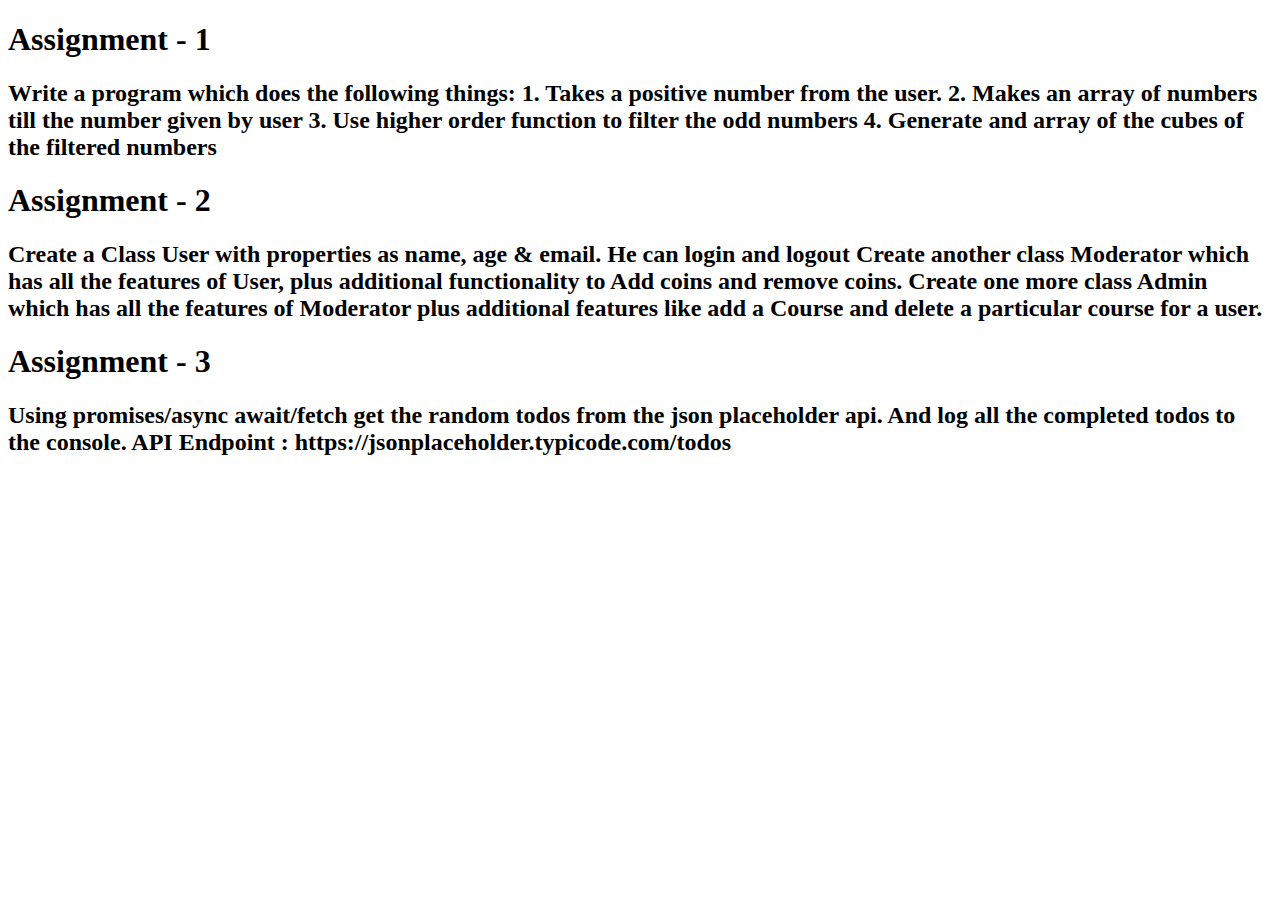
<file: DAY - 5/index.html>
<!DOCTYPE html>
<html lang="en">
<head>
    <meta charset="UTF-8">
    <meta name="viewport" content="width=device-width, initial-scale=1.0">
    <title>DAY - 5 Assignment</title>
</head>
<body>
    <h1>Assignment - 1</h1>
    <h2>Write a program which does the following things: 
        1. Takes a positive number from the user. 
        2. Makes an array of numbers till the number given by user 
        3. Use higher order function to filter the odd numbers 
        4. Generate and array of the cubes of the filtered numbers </h2>
    <script src="scripts/Assignment1.js"></script>
    <h1>Assignment - 2</h1>
    <h2>Create a Class User with properties as name, age & email. 
        He can login and logout 
        Create another class Moderator which has all the features of User, plus additional functionality to Add coins and remove coins. 
        Create one more class Admin which has all the features of Moderator plus additional features like add a Course and delete a particular course for a user.</h2>
    <script src="scripts/Assignment2.js"></script>
    <h1>Assignment - 3</h1>
    <h2>Using promises/async await/fetch get the random todos from the json placeholder api. And log all the completed todos to the console.  API Endpoint : ​https://jsonplaceholder.typicode.com/todos </h2>
    <script src="scripts/Assignment3.js"></script>
</body>
</html>
</file>
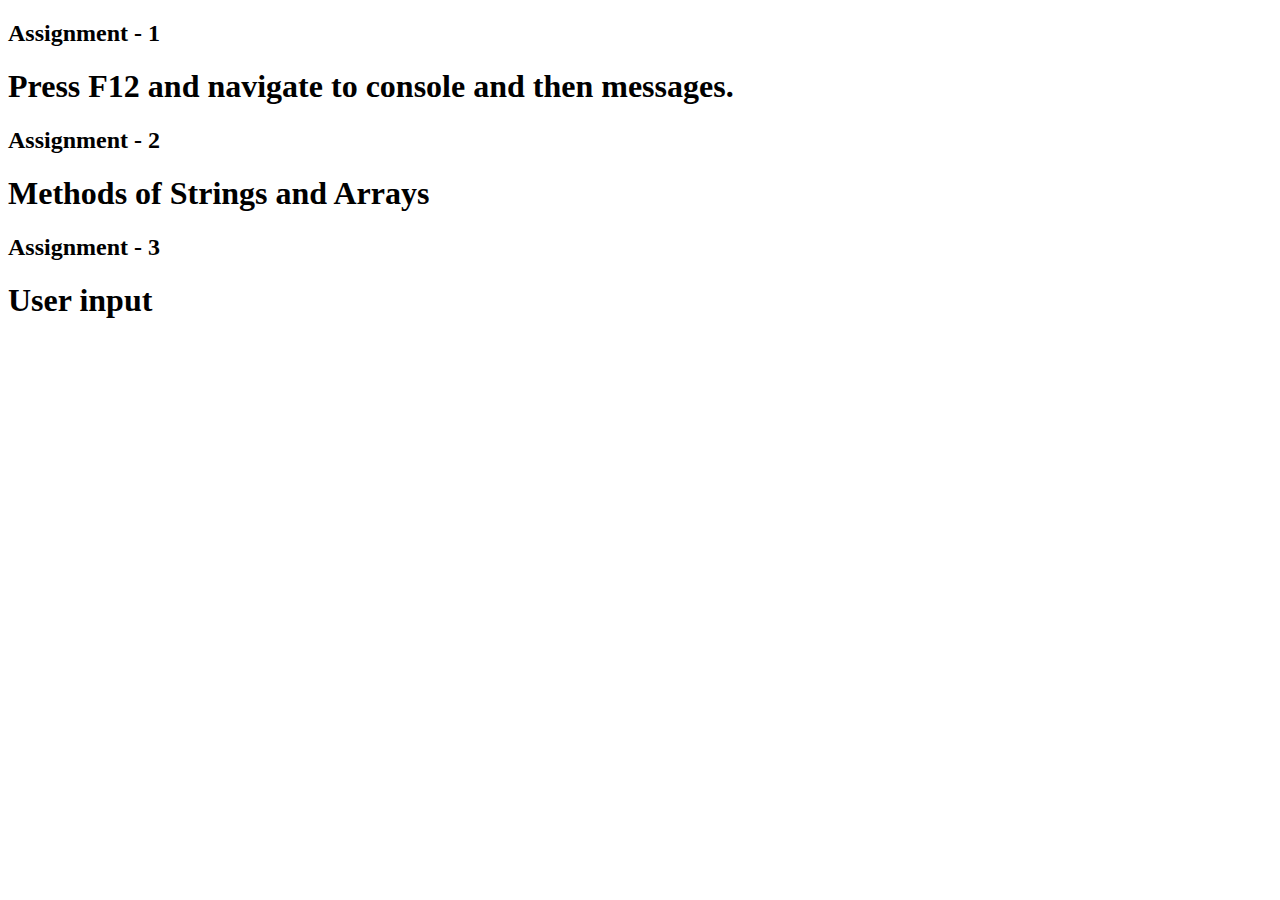
<file: DAY-2 Assignments/index.html>
<!DOCTYPE html>
<html lang="en">
<head>
    <meta charset="UTF-8">
    <meta name="viewport" content="width=device-width, initial-scale=1.0">
    <title>Assignments</title>
</head>
<body>
    <h2>Assignment - 1</h2>
    <h1>Press F12 and navigate to console and then messages.</h1>
    <script src = "scripts/Assignment1.js"></script>
    <h2>Assignment - 2</h2>
    <h1>Methods of Strings and Arrays</h1>
    <script src = "scripts/Assignment2.js"></script>
    <h2>Assignment - 3</h2>
    <h1>User input</h1>
    <script src = "scripts/Assignment3.js"></script>
    
</body>
</html>
</file>
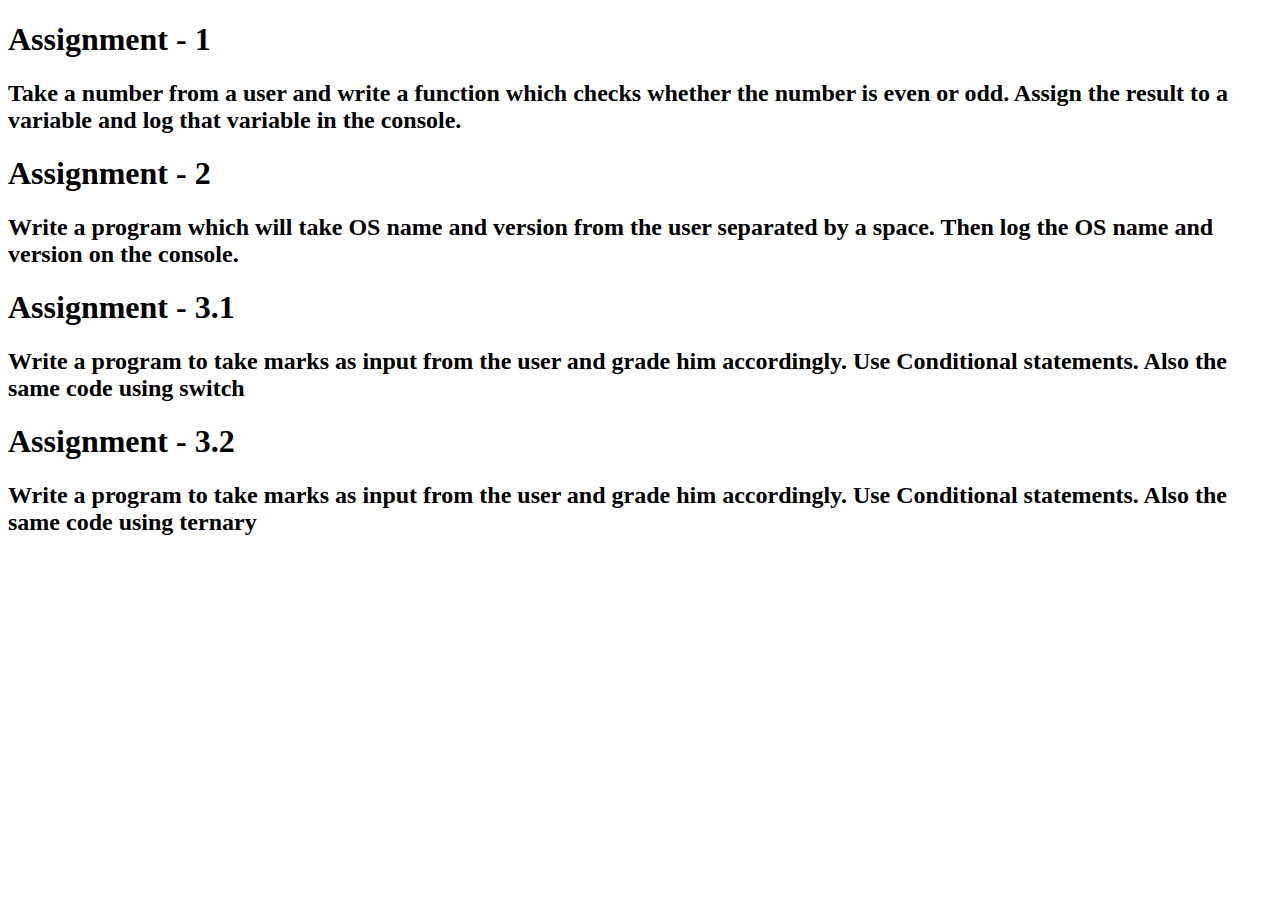
<file: DAY-3 Assignments/index.html>
<!DOCTYPE html>
<html lang="en">
<head>
    <meta charset="UTF-8">
    <meta name="viewport" content="width=device-width, initial-scale=1.0">
    <title>Day - 3 Assignments</title>
</head>
<body>
    <h1>Assignment - 1</h1>
    <h2>Take a number from a user and write a function which checks whether the number is even or odd. Assign the result to a variable and log that variable in the console.</h2>
    <script src="scripts/Assignment1.js"></script>
    <h1>Assignment - 2</h1>
    <h2>Write a program which will take OS name and version from the user separated by a space. Then log the OS name and version on the console.</h2>
    <script src="scripts/Assignment2.js"></script>
    <h1>Assignment - 3.1</h1>
    <h2>Write a program to take marks as input from the user and grade him accordingly. Use Conditional statements. Also the same code using switch</h2>
    <script src="scripts/Assignment3.1.js"></script>
    <h1>Assignment - 3.2</h1>
    <h2>Write a program to take marks as input from the user and grade him accordingly. Use Conditional statements. Also the same code using ternary </h2>
    <script src="scripts/Assignment3.2.js"></script>
</body>
</html>
</file>
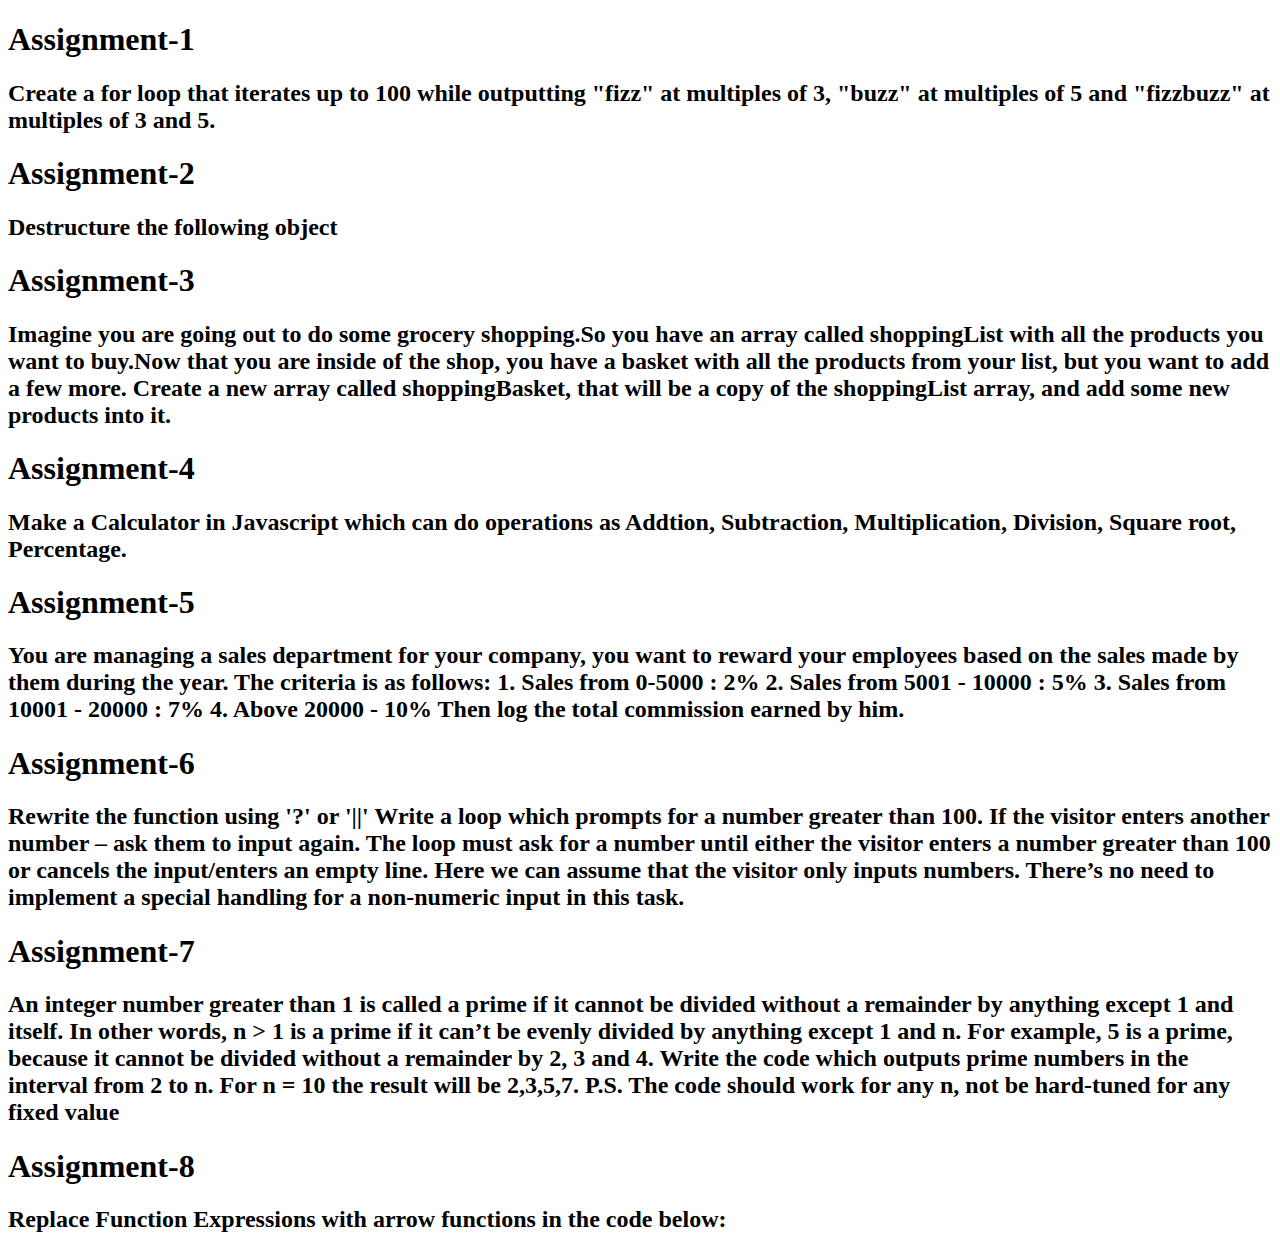
<file: DAY-4 Assignments/index.html>
<!DOCTYPE html>
<html lang="en">
<head>
    <meta charset="UTF-8">
    <meta name="viewport" content="width=device-width, initial-scale=1.0">
    <title>Day-4 Assignments</title>
</head>
<body>
    <h1>Assignment-1</h1>
    <h2>Create a for loop that iterates up to 100 while outputting "fizz" at multiples of 3, "buzz" at multiples of 5 and "fizzbuzz" at multiples of 3 and 5.</h2>
    <script src = "scripts/Assignment1.js"></script> 
    <h1>Assignment-2</h1>
    <h2>Destructure the following object</h2>
    <script src = "scripts/Assignment2.js"></script>
    <h1>Assignment-3</h1>
    <h2>Imagine you are going out to do some grocery shopping.So you have an array called shoppingList with all the products you want to buy.Now that you are inside of the shop, you have a basket with all the products from your list, but you want to add a few more. Create a new array called shoppingBasket, that will be a copy of the shoppingList array, and add some new products into it.</h2>
    <script src = "scripts/Assignment3.js"></script>
    <h1>Assignment-4</h1>
    <h2>Make a Calculator in Javascript which can do operations as Addtion, Subtraction, Multiplication, Division, Square root, Percentage. </h2>
    <script src = "scripts/Assignment4.js"></script>
    <h1>Assignment-5</h1>
    <h2>You are managing a sales department for your company, you want to reward your employees based on the sales made by them during the year. 
        The criteria is as follows: 
        1. Sales from 0-5000 : 2% 2. Sales from 5001 - 10000 : 5% 3. Sales from 10001 - 20000 : 7% 4. Above 20000 - 10% 
        Then log the total commission earned by him.</h2>
    <script src = "scripts/Assignment5.js"></script>
    <h1>Assignment-6</h1>
    <h2>Rewrite the function using '?' or '||' 
        Write a loop which prompts for a number greater than 100. If the visitor enters another number – ask them to input again. 
        The loop must ask for a number until either the visitor enters a number greater than 100 or cancels the input/enters an empty line. 
        Here we can assume that the visitor only inputs numbers. There’s no need to implement a special handling for a non-numeric input in this task.</h2>
    <script src = "scripts/Assignment6.js"></script>
    <h1>Assignment-7</h1>
    <h2>An integer number greater than 1 is called a ​prime​ if it cannot be divided without a remainder by anything except 1 and itself. 
        In other words, n > 1 is a prime if it can’t be evenly divided by anything except 1 and n. 
        For example, 5 is a prime, because it cannot be divided without a remainder by 2, 3 and 4. 
        Write the code which outputs prime numbers in the interval from 2 to n. 
        For n = 10 the result will be 2,3,5,7. 
        P.S. The code should work for any n, not be hard-tuned for any fixed value</h2>
    <script src = "scripts/Assignment7.js"></script>
    <h1>Assignment-8</h1>
    <h2>Replace Function Expressions with arrow functions in the code below:</h2>
    <script src = "scripts/Assignment8.js"></script>   
</body>
</html>
</file>
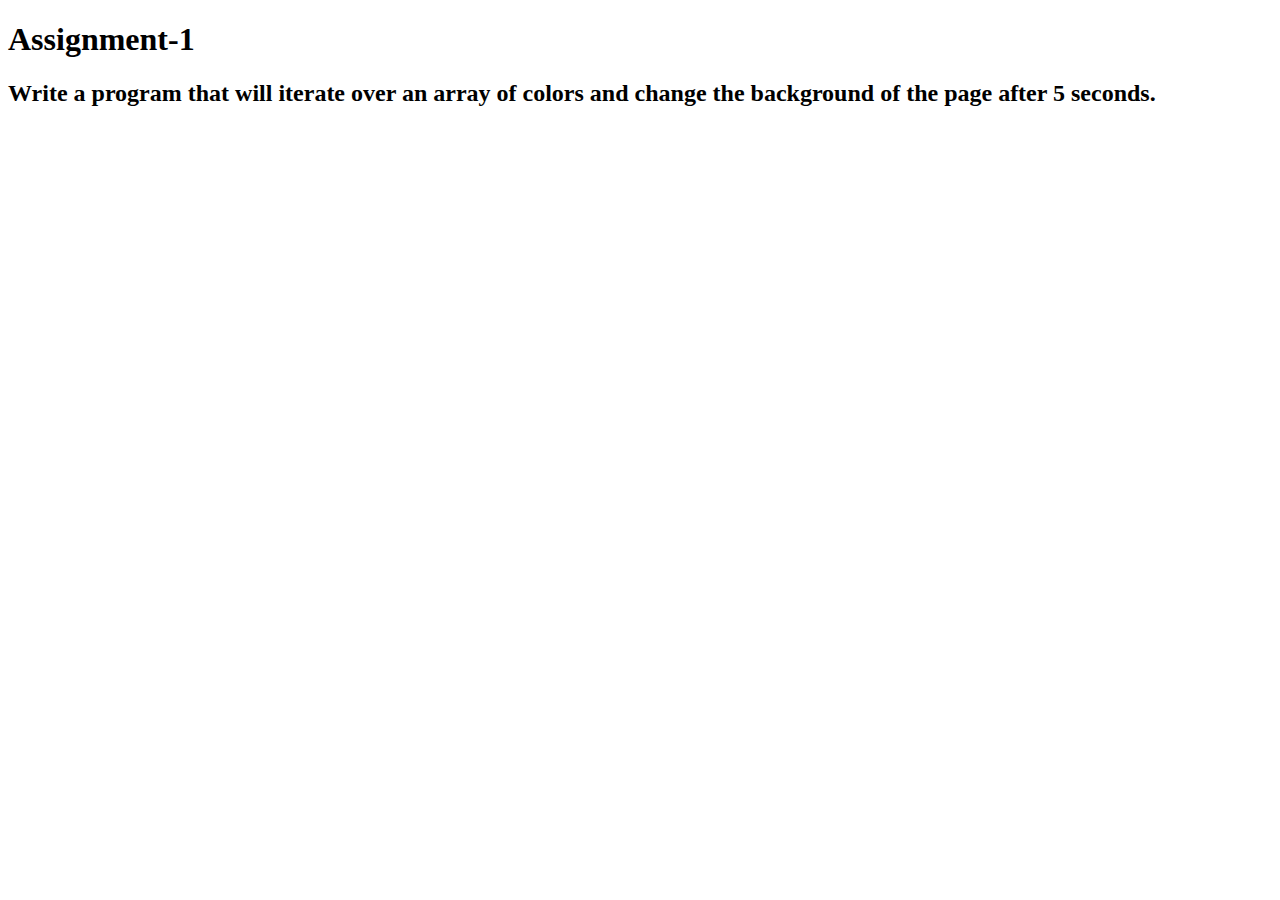
<file: DAY-6 Assignment/index.html>
<!DOCTYPE html>
<html lang="en">
<head>
    <meta charset="UTF-8">
    <meta name="viewport" content="width=device-width, initial-scale=1.0">
    <title>Day-6 Assignment</title>
</head>
<body>
    <h1>Assignment-1</h1>
    <h2>Write a program that will iterate over an array of colors and change the background of the page after 5 seconds.</h2>
    <script>
        var c=["blue","green","yellow","red","orange"];
  function changeColor(){
        var randomcolor = c[Math.floor(Math.random() * c.length)];
        document.body.style.backgroundColor = randomcolor;
            
        }
function start(){
             setInterval(changeColor, 5000);
  }
  
  start()
  console.log(start);
    </script>
</body>
</html>
</file>
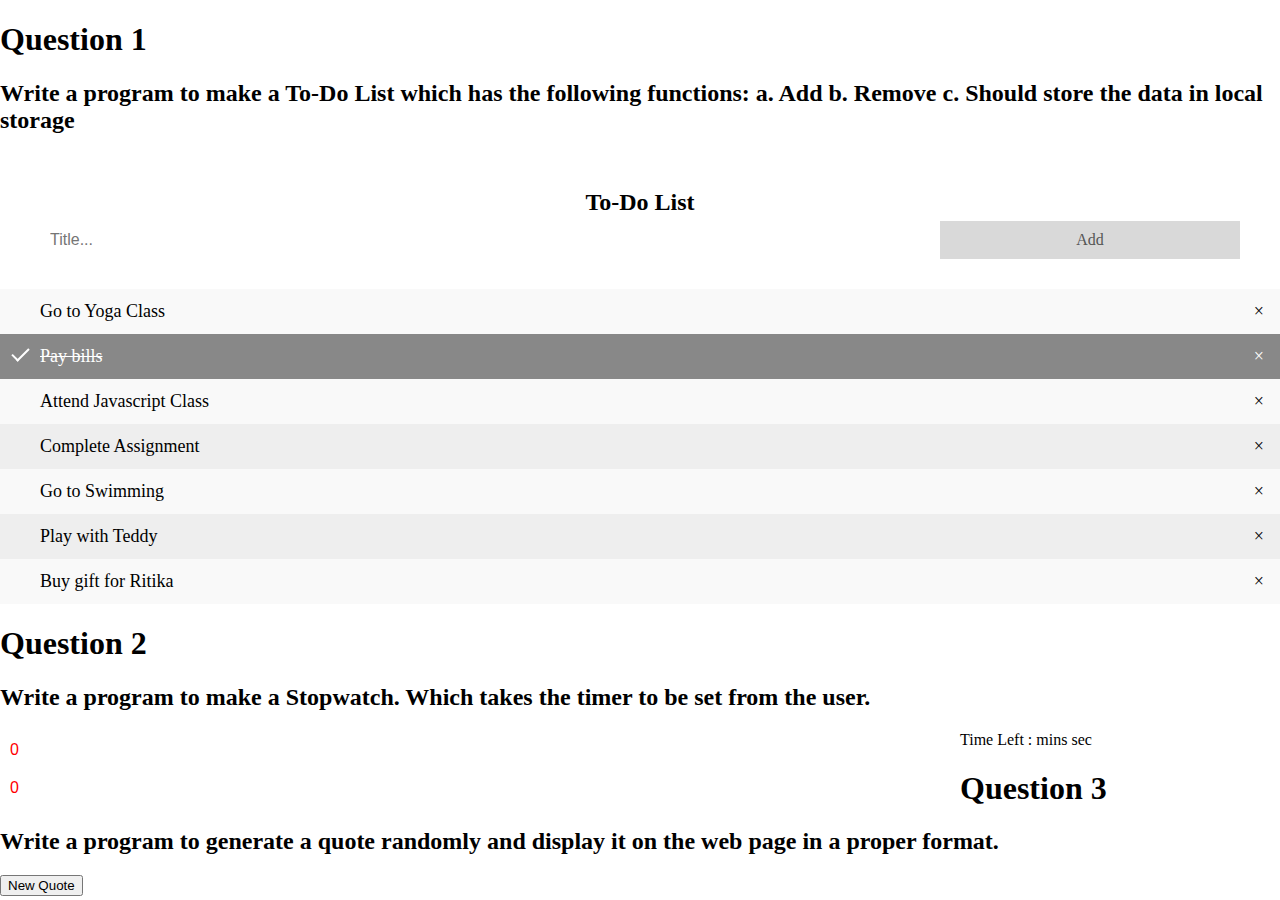
<file: Mini Project/index.html>
<!DOCTYPE html>
<html lang="en">
<head>
    <meta charset="UTF-8">
    <meta name="viewport" content="width=device-width, initial-scale=1.0">
    <title>Mini Project</title>
</head>
<body>
    <h1>Question 1</h1>
    <h2>Write a program to make a To-Do List which has the following functions: 
        a. Add b. Remove c. Should store the data in local storage</h2>
        <style>
            body {
  margin: 0;
  min-width: 250px;
}
* {
  box-sizing: border-box;
}
ul {
  margin: 0;
  padding: 0;
}
ul li {
  cursor: pointer;
  position: relative;
  padding: 12px 8px 12px 40px;
  list-style-type: none;
  background: #eee;
  font-size: 18px;
  transition: 0.2s;
}
ul li:nth-child(odd) {
  background: #f9f9f9;
}
ul li:hover {
  background: #ddd;
}
ul li.checked {
  background: #888;
  color: #fff;
  text-decoration: line-through;
}
ul li.checked::before {
  content: '';
  position: absolute;
  border-color: #fff;
  border-style: solid;
  border-width: 0 2px 2px 0;
  top: 10px;
  left: 16px;
  transform: rotate(45deg);
  height: 15px;
  width: 7px;
}
.close {
  position: absolute;
  right: 0;
  top: 0;
  padding: 12px 16px 12px 16px;
}
.header {
  background-color: white;
  padding: 30px 40px;
  color: black;
  text-align: center;
}
.header:after {
  content: "";
  display: table;
  clear: both;
}
input {
  margin: 0;
  border: none;
  border-radius: 0;
  width: 75%;
  padding: 10px;
  float: left;
  font-size: 16px;
}
.addBtn {
  padding: 10px;
  width: 25%;
  background: #d9d9d9;
  color: #555;
  float: left;
  text-align: center;
  font-size: 16px;
  cursor: pointer;
  transition: 0.3s;
  border-radius: 0;
}
.addBtn:hover {
  background-color: #bbb;
}            
        </style>
        <div id="myDIV" class="header">
            <h2 style="margin:5px">To-Do List</h2>
            <input type="text" id="myInput" placeholder="Title...">
            <span onclick="newElement()" class="addBtn">Add</span>
          </div>
          
          <ul id="myUL">
            <li>Go to Yoga Class</li>
            <li class="checked">Pay bills</li>
            <li>Attend Javascript Class</li>
            <li>Complete Assignment</li>
            <li>Go to Swimming</li>
            <li>Play with Teddy</li>
            <li>Buy gift for Ritika</li>
          </ul>
        <script src="scripts/Question1.js"></script>
        

    <h1>Question 2</h1>
    <h2>Write a program to make a Stopwatch. Which takes the timer to be set from the user.</h2>
    <script src="scripts/Question2.js"></script>
    <body onload="cd();"> 
        <div> 
            Time Left :
            <input id="min" > mins
            <input id="sec" > sec
        </div> 

    <h1>Question 3</h1>
    <h2>Write a program to generate a quote randomly and display it on the web page in a proper format.</h2>
        <div id="quoteDisplay">
        </div>
        <button onclick="newQuote()">New Quote</button>
        <script src="scripts/Question3.js"></script>
</body>
</html>
</file>
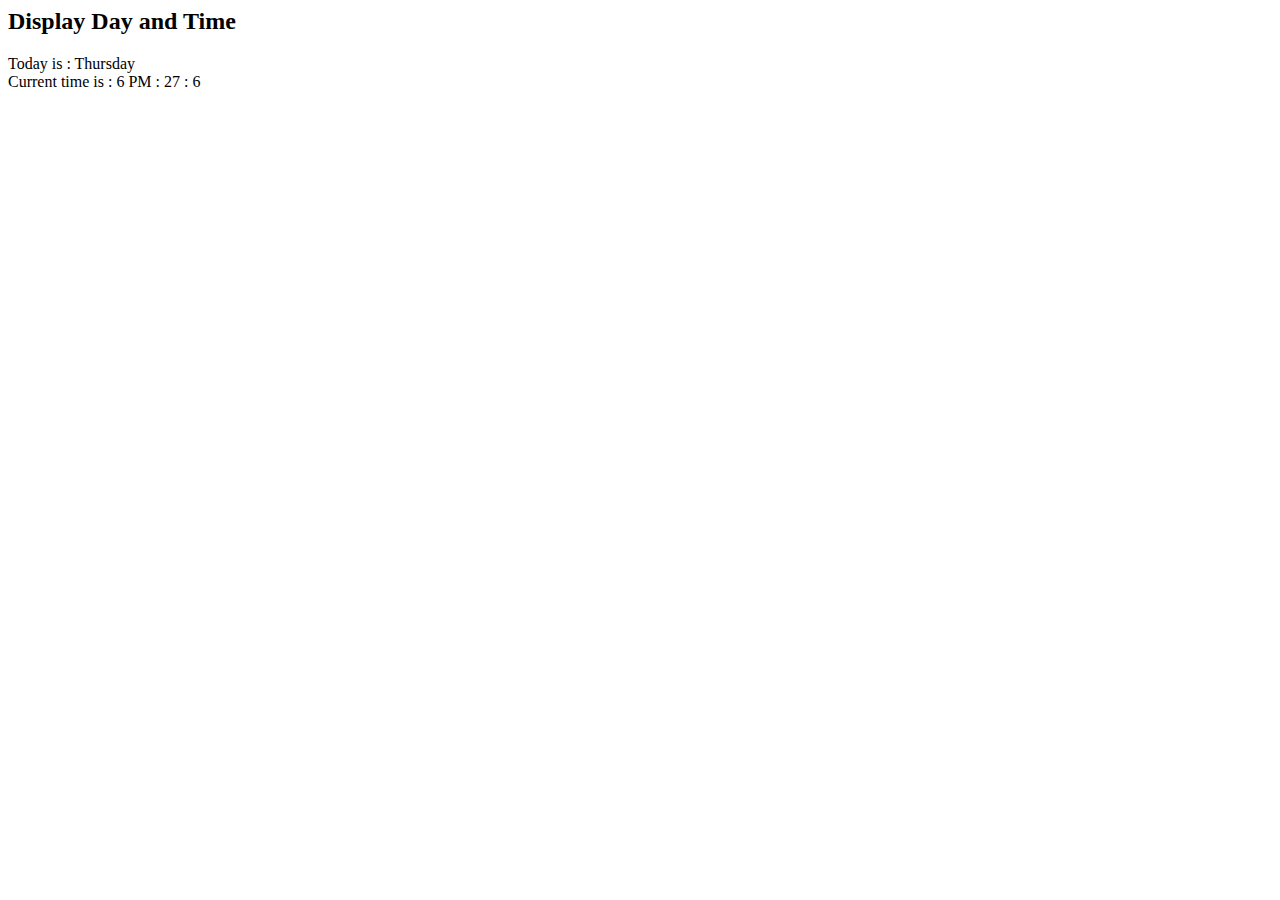
<file: DAY-2 JS Assignments/Assignment-1.html>
<html>
    <head>
        <h2>Display Day and Time</h2>
        <body>
            <script>
        var myDate = new Date(); 
        var myDay = myDate.getDay(); 
        var weekday = ['Sunday', 'Monday', 'Tuesday', 'Wednesday', 'Thursday', 'Friday', 'Saturday']; 
        document.write("Today is : " + weekday[myDay]); 
        document.write("<br/>"); 
        var hours = myDate.getHours(); 
        var ampm = hours >= 12 ? 'PM' : 'AM'; 
        hours = hours % 12; 
        hours = hours ? hours : 12; 
        var minutes = myDate.getMinutes(); 
        minutes = minutes < 10 ? '0' + minutes : minutes; 
        var myTime = hours + " " + ampm + " : " + minutes + " : " + myDate.getSeconds(); 
        document.write("\tCurrent time is : " + myTime);         
            </script>
        </body>
    </head>
</html>
</file>
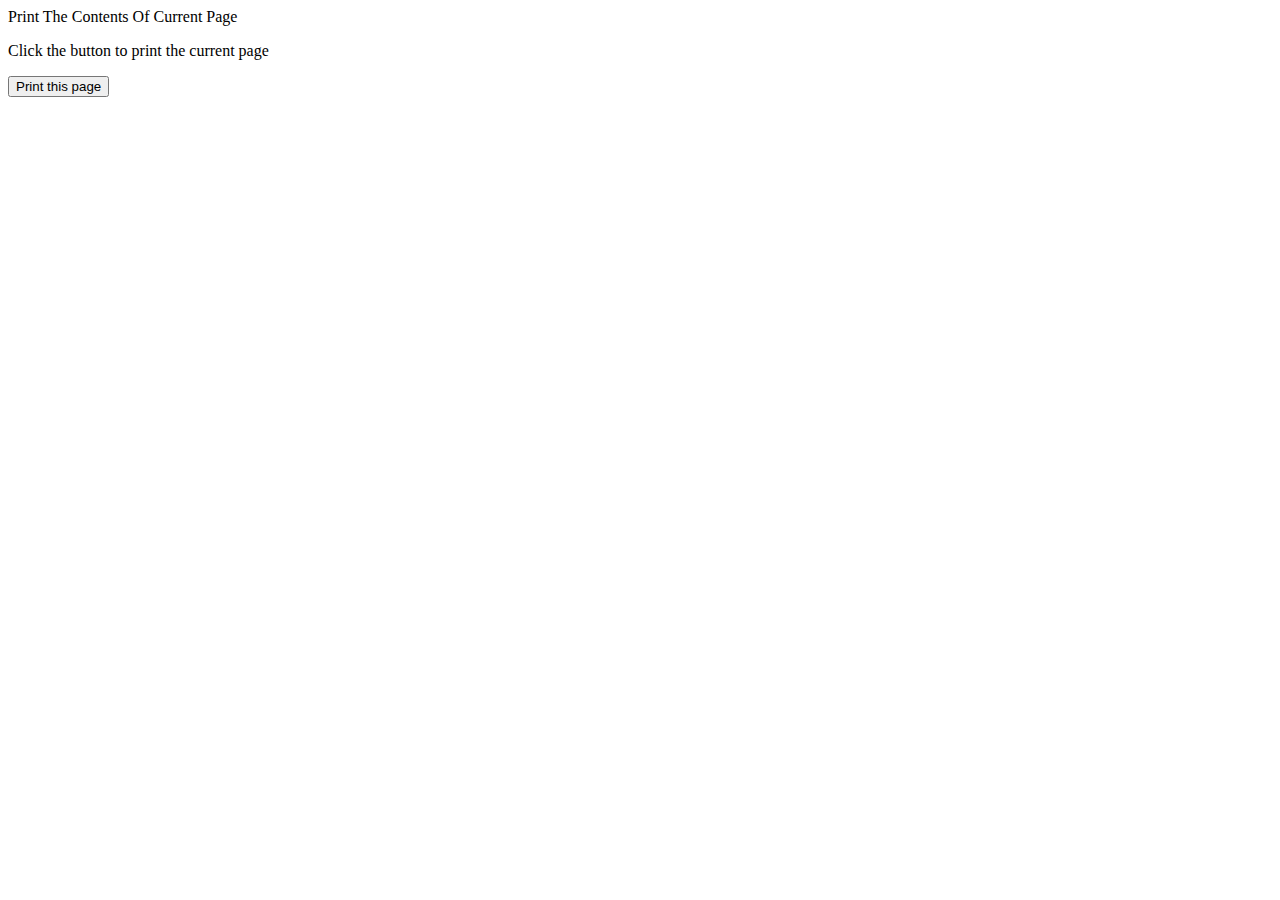
<file: DAY-2 JS Assignments/Assignment-2.html>
<html>
    <body>
        <h21>Print The Contents Of Current Page</h21>
        <p>Click the button to print the current page</p>
        <button onclick="window.print()">Print this page</button>
    </body>
</html>
</file>
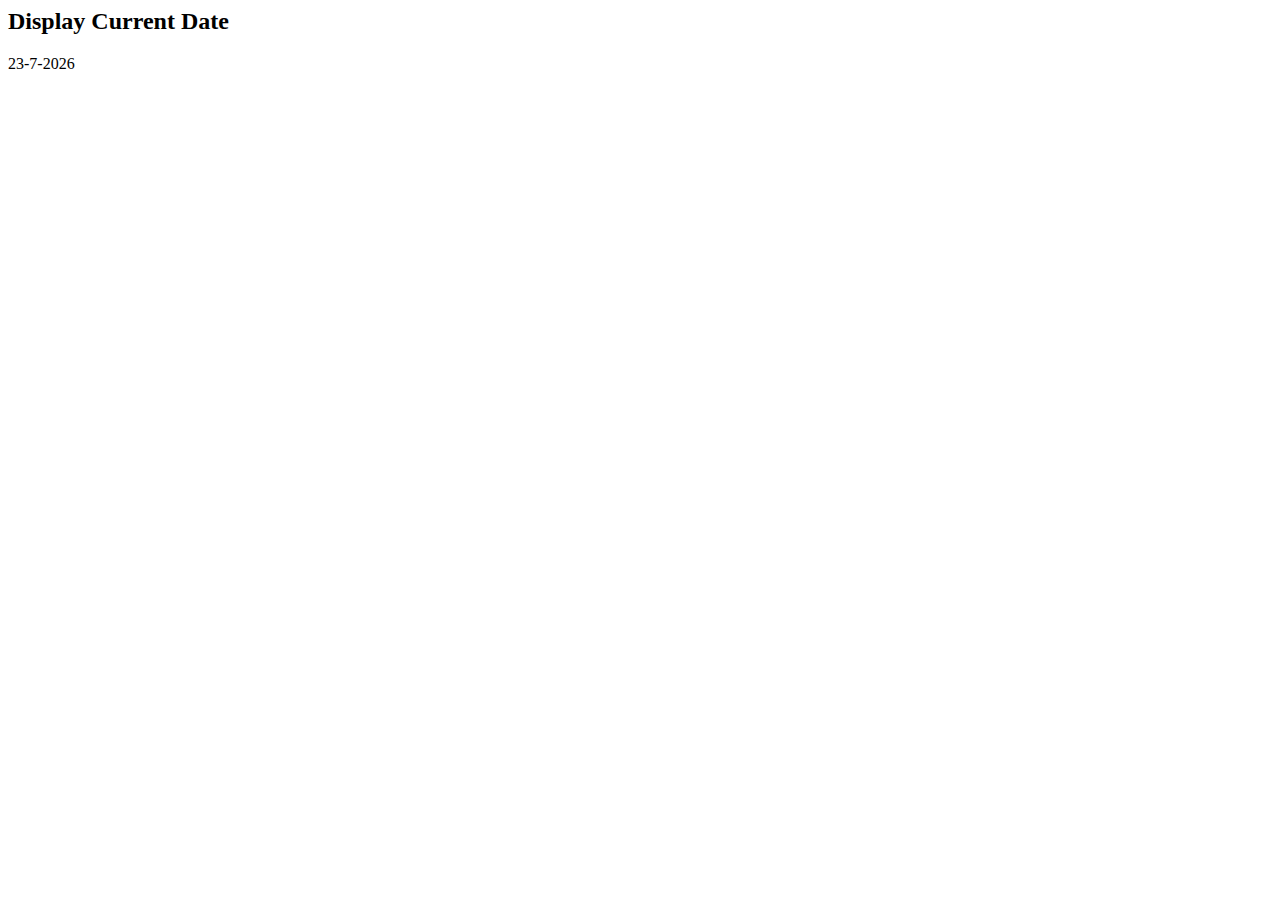
<file: DAY-2 JS Assignments/Assignment-3.html>
<html>
    <head>
        <h2>Display Current Date</h2>
        <body>
            <p id="p1"></p>
            <script>
                var today = new Date();
                var date = today.getDate()+'-'+(today.getMonth()+1)+'-'+today.getFullYear();
                document.getElementById("p1").innerHTML = date;
            </script>
        </body>
    </head>
</html>
</file>
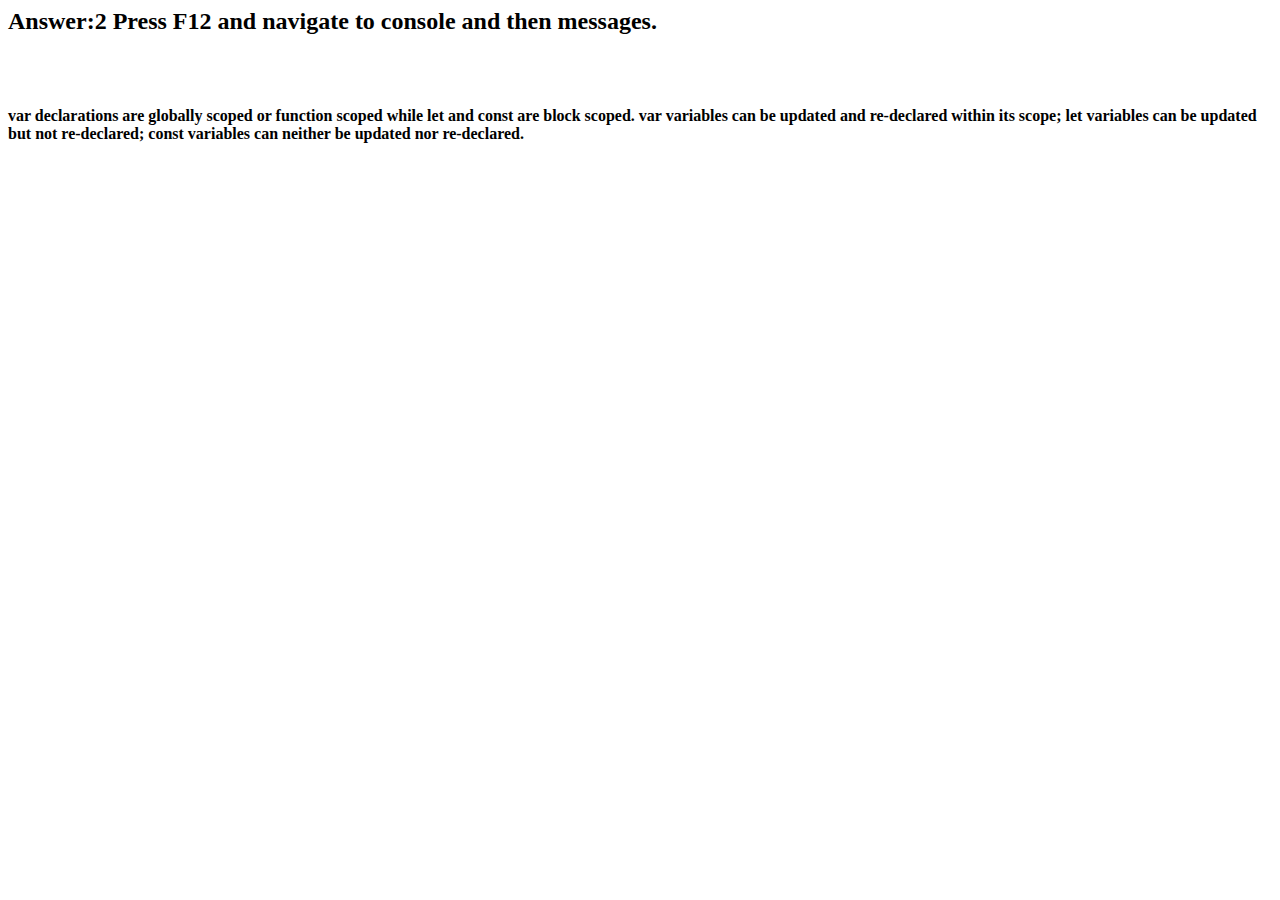
<file: DAY-3-1 JS Assignments/Assignment 2.html>
<html>

<head>
    <title>Difference between var, let and const</title>
</head>

<body>
    <h2>Answer:2 Press F12 and navigate to console and then messages.</h2>
    <br>
    <br>
    <p><b>var declarations are globally scoped or function scoped while let and const are block scoped. var variables can be updated and re-declared within its scope; let variables can be updated but not re-declared; const variables can neither be updated nor re-declared.</b></p>

    <script>
        // Var

        // 1. String
        var name = "Prasoon Garg";
        console.log(typeof (name));
        // 2. Number
        var age = 21;
        console.log(typeof (age));
        // 3. Array
        var languages = ["Hindi", "English"];
        console.log(typeof (languages));


        // Let
        {
            let city;
            let name = "Saikiran";
            console.log("Using Let: ", name);
            name = "Prasad Savanth";
            console.log("cahnging the (let)name in block scope: ", name);
        }
        console.log('Printing name outside block: ', name);

        // const
        const country = "India";
        console.log(country);
        const Subjects = ["Maths", "Chemistry"];
        console.log(Subjects);
        Subjects.push("Physics");
        console.log(Subjects);
    </script>
</body>

</html>
</file>
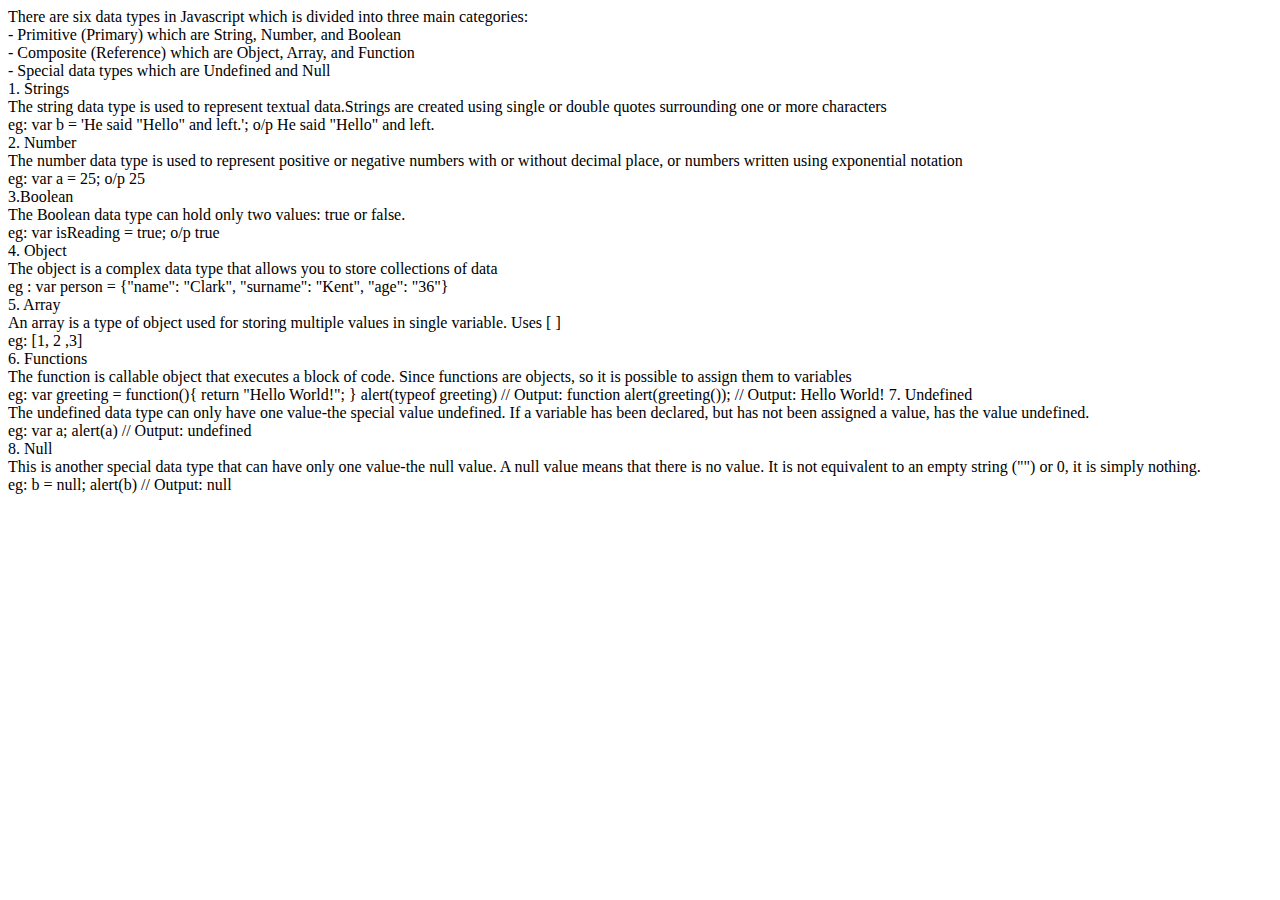
<file: DAY-3-1 JS Assignments/Assignment 3.html>
<html>
    <head>
        <title>Data types in Javascript</title>
        <body>
            There are six data types in Javascript which is divided into three main categories:
            <br/>
            - Primitive (Primary) which are String, Number, and Boolean
            <br/>
            - Composite (Reference) which are Object, Array, and Function
            <br/>
            - Special data types which are Undefined and Null 
            <br/>
            1. Strings
            <br/>
            The string data type is used to represent textual data.Strings are created using single or double quotes surrounding one or more characters
            <br/>
            eg:
                var b = 'He said "Hello" and left.';
                o/p He said "Hello" and left.
            <br/>
            2. Number
            <br/>
            The number data type is used to represent positive or negative numbers with or without decimal place, or numbers written using exponential notation
            <br/>
            eg:
                var a = 25; 
                o/p 25
            <br/>
            3.Boolean
            <br/>
            The Boolean data type can hold only two values: true or false.
            <br/>
            eg:
                var isReading = true;
                o/p true
            <br/>
            4. Object 
            <br/>
            The object is a complex data type that allows you to store collections of data
            <br/>
            eg :
                var person = {"name": "Clark", "surname": "Kent", "age": "36"}
            <br/>
            5. Array
            <br/>
            An array is a type of object used for storing multiple values in single variable. Uses [ ]
            <br/>
            eg: 
                [1, 2 ,3]
            <br/>
            6. Functions
            <br/>
            The function is callable object that executes a block of code. Since functions are objects, so it is possible to assign them to variables
            <br/>
            eg:
                var greeting = function(){ 
                    return "Hello World!"; 
                }
                alert(typeof greeting) // Output: function
                alert(greeting()); // Output: Hello World! 
            7. Undefined
            <br/>
            The undefined data type can only have one value-the special value undefined. If a variable has been declared, but has not been assigned a value, has the value undefined.
            <br/>
            eg:
                var a;
                alert(a) // Output: undefined
            <br/>
            8. Null
            <br/>
            This is another special data type that can have only one value-the null value. A null value means that there is no value. It is not equivalent to an empty string ("") or 0, it is simply nothing.
            <br/>
            eg:
                b = null;
                alert(b) // Output: null
        </body>
    </head>
</html>
</file>
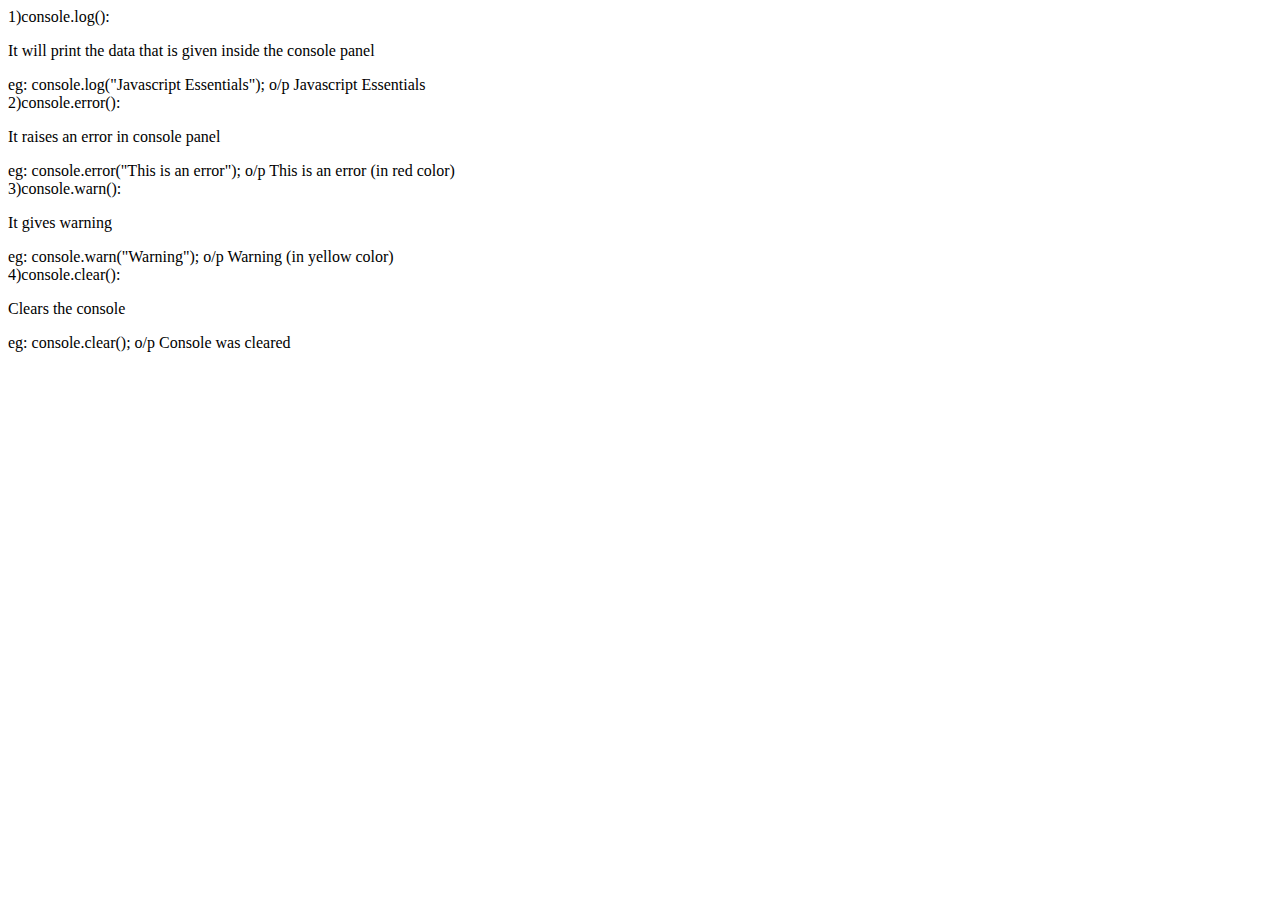
<file: DAY-3-1 JS Assignments/Assignment1.html>
<html>
    <head>
        <title>console functions</title>
    </head>
    <body>
        1)console.log():
        <p>It will print the data that is given inside the console panel</p>
            eg:
                console.log("Javascript Essentials");
                o/p Javascript Essentials
                <br/>
        2)console.error():
        <p>It raises an error in console panel</p>
            eg:
                console.error("This is an error");
                o/p This is an error (in red color)
                <br/>
        3)console.warn():
        <p>It gives warning</p>
            eg:
                console.warn("Warning");
                o/p Warning (in yellow color)
                <br/>
        4)console.clear():
        <p>Clears the console</p>
        eg:
            console.clear();
            o/p Console was cleared
    </body>
</html>
</file>
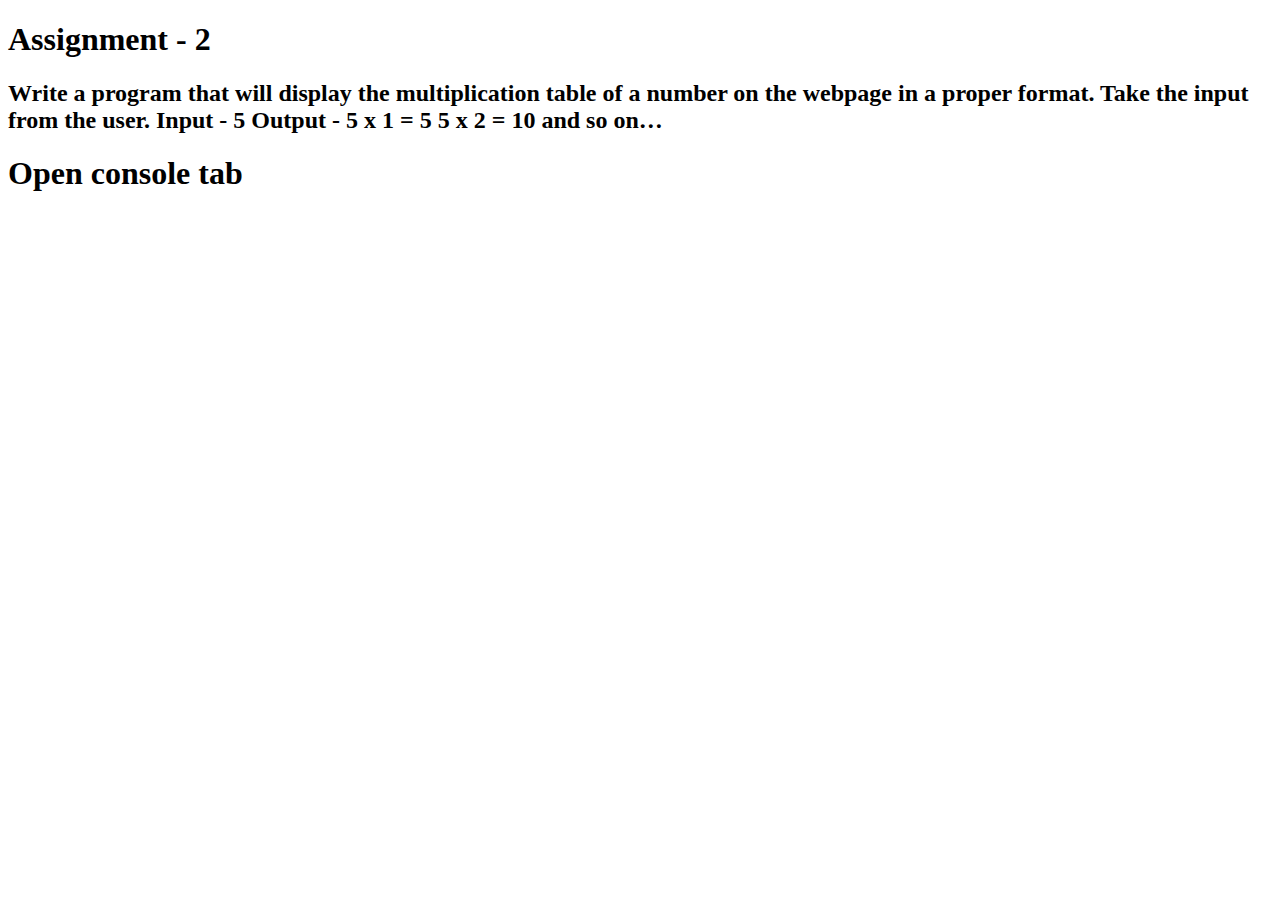
<file: DAY-6 Assignment/index2.html>
<!DOCTYPE html>
<html lang="en">
<head>
    <meta charset="UTF-8">
    <meta name="viewport" content="width=device-width, initial-scale=1.0">
    <title>Day-6 Assignment</title>
</head>
<body>
    <h1>Assignment - 2</h1>
    <h2>Write a program that will display the multiplication table of a number on the webpage in a proper format. Take the input from the user. 
        Input - 5 
        Output - 5 x 1 = 5 
           5 x 2 = 10  
            and so on…</h2>
            <h1>Open console tab</h1>
            <script>
                n=prompt("enter a number : ");
for(i=1;i<=10;i++)
    console.log(n, 'X', i, '=', n*i);
            </script>
    
</body>
</html>
</file>
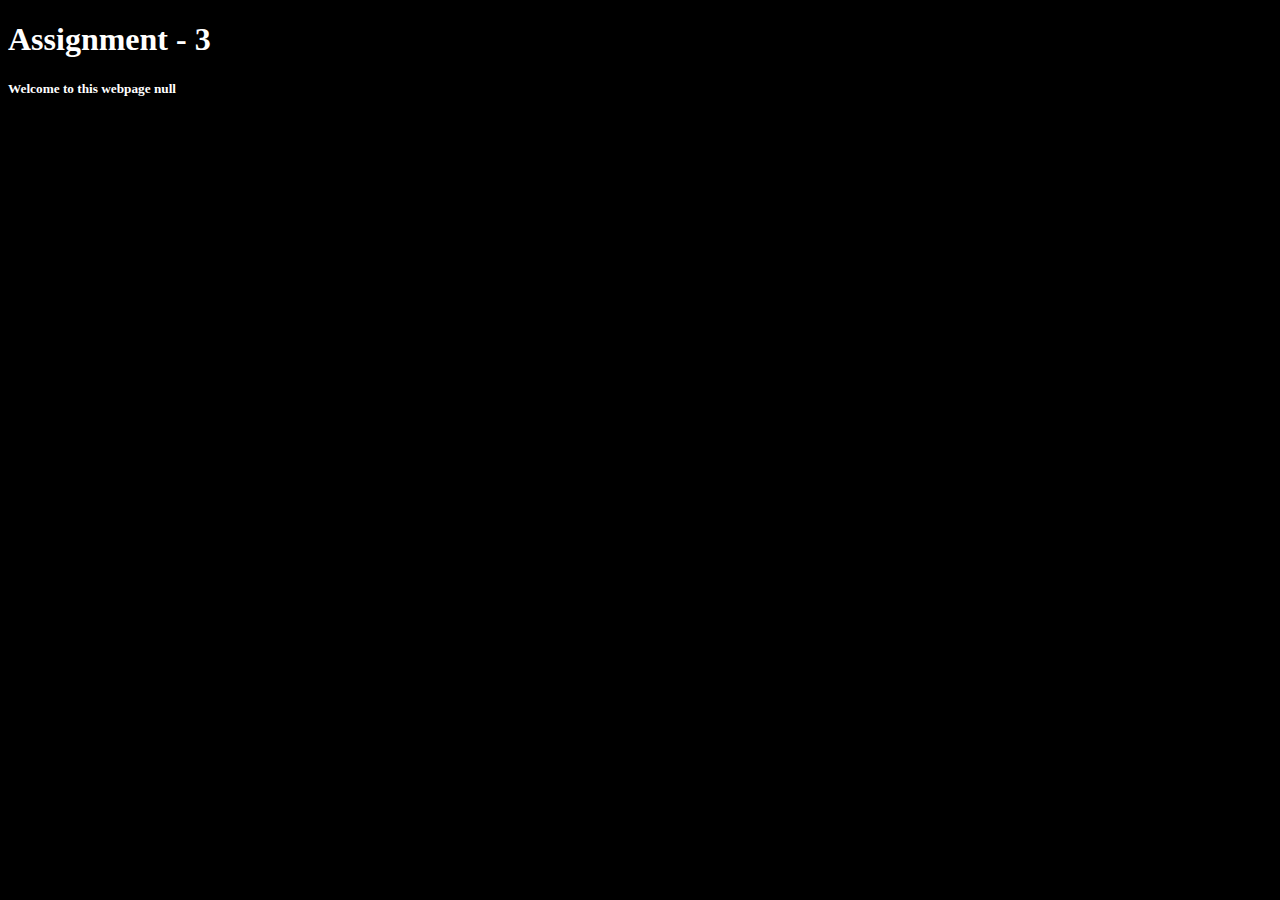
<file: DAY-6 Assignment/index3.html>
<!DOCTYPE html>
<html lang="en">
<head>
    <meta charset="UTF-8">
    <meta name="viewport" content="width=device-width, initial-scale=1.0">
    <title>Day-6 Assignment</title>
<link rel="stylesheet" href="style.css">
</head>
<body id="att">
    <h1>Assignment - 3</h1>
<h5 id="title"></h5>
<h4 id="time"></h4>

    <script src="Assignment3.js"></script>
    
</body>
</html>
</file>
<file: DAY-6 Assignment/style.css>
.bgBlack{
    background-color: black;
    }
</file>
